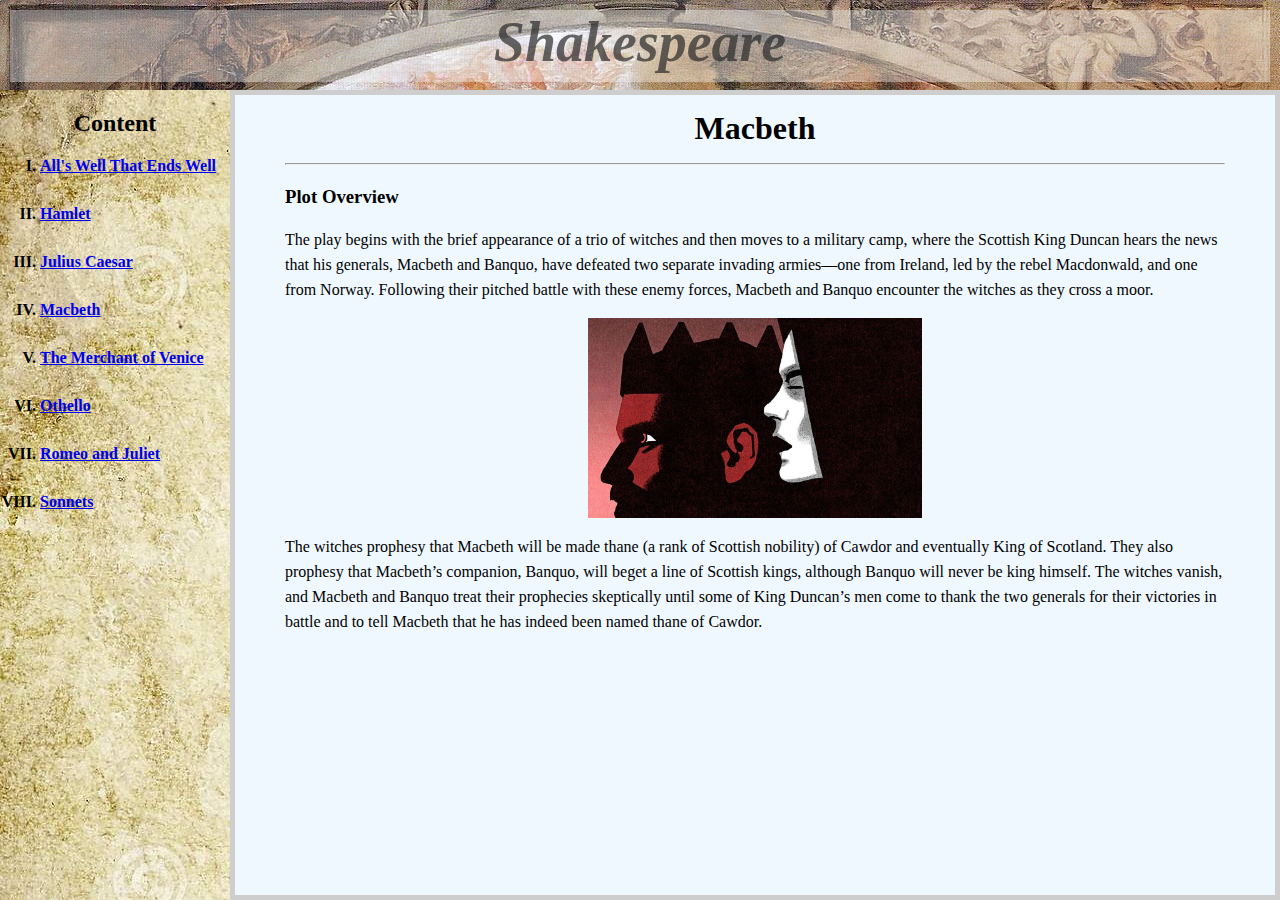
<file: simple-html/index.html>
<!--
 * @Author: Tianyi Lu (Sky)
 * @Description: index.html for simple-html
 * @Date: 2021-02-05 21:01:05
 * @LastEditors: Tianyi Lu
 * @LastEditTime: 2021-02-06 01:24:02
-->

<!DOCTYPE HTML>
<html>

<head>
    <meta charset="UTF-8">
    <title>Simple-HTML</title>
    <link rel="stylesheet" href="styles.css" type="text/css" />
</head>

<body>
    <div class="container">
        <div class="header center">
            <h1 class="head-content">Shakespeare</h1>
        </div>
        <div class="sidebar">
            <h2 class="center">Content</h2>
            <ol type="I">
                <b>
                    <li><a href="#">All's Well That Ends Well</a></li>
                    <li><a href='#'>Hamlet</a></li>
                    <li><a href='#'>Julius Caesar</a></li>
                    <li><a href='#'>Macbeth</a></li>
                    <li><a href='#'>The Merchant of Venice</a></li>
                    <li><a href='#'>Othello</a></li>
                    <li><a href='#'>Romeo and Juliet</a></li>
                    <li><a href='#'>Sonnets</a></li>
                </b>
            </ol>
        </div>
        <div class="content-background">
            <div class="content">
                <h1 class="center">Macbeth</h1>
                <hr />
                <h3>Plot Overview</h3>
                <p> The play begins with the brief appearance of a trio of witches and then moves to a military camp,
                    where the Scottish King Duncan hears the news that his generals, Macbeth and Banquo, have defeated
                    two separate invading armies—one from Ireland, led by the rebel Macdonwald, and one from Norway.
                    Following their pitched battle with these enemy forces, Macbeth and Banquo encounter the witches as
                    they cross a moor. </p>
                <img class="image" src="macbeth.jpg">
                <p> The witches prophesy that Macbeth will be made thane (a rank of Scottish
                    nobility) of Cawdor and eventually King of Scotland. They also prophesy that Macbeth’s companion,
                    Banquo, will beget a line of Scottish kings, although Banquo will never be king himself. The witches
                    vanish, and Macbeth and Banquo treat their prophecies skeptically until some of King Duncan’s men
                    come to thank the two generals for their victories in battle and to tell Macbeth that he has indeed
                    been named thane of Cawdor. </p>
            </div>
        </div>
    </div>
</body>

</html>
</file>
<file: simple-html/styles.css>
/* Author: Tianyi Lu (Sky) */

html,
body {
    height: 100%;
    margin: 0;
}

.container {
    width: 100%;
    height: 100%;
}

.header {
    width: 100%;
    height: 10%;
    float: left;
    padding: 10px;
    box-sizing: border-box;
    background-color: aquamarine;

    background-image: url('headerback.jpg');
}

.head-content {
    font-size: 350%;
    font-style: italic;
    margin: 0px;
    background-color: rgba(255, 255, 255, 0.384);
    color: rgba(43, 43, 43, 0.712);
    padding-bottom: 8px;
}

.sidebar {
    width: 230px;
    height: 90%;
    float: left;
    background-color: rgb(238, 172, 73);
    background-image: url('paper.jpg');
    color: rgb(0, 0, 0);
}

.content-background {
    width: calc(100% - 230px);
    height: 90%;
    float: right;
    padding: 5px;
    box-sizing: border-box;
    background-color: rgb(206, 206, 206);
}

.content {
    width: 100%;
    height: 100%;
    float: right;
    padding-left: 50px;
    padding-right: 50px;
    box-sizing: border-box;
    background-color: aliceblue;
    line-height: 25px;
}

.center {
    text-align: center;
}

img.image {
    display: block;
    margin-left: auto;
    margin-right: auto;
    height: 25%;
}

li {
    margin-bottom: 30px;
}
</file>
